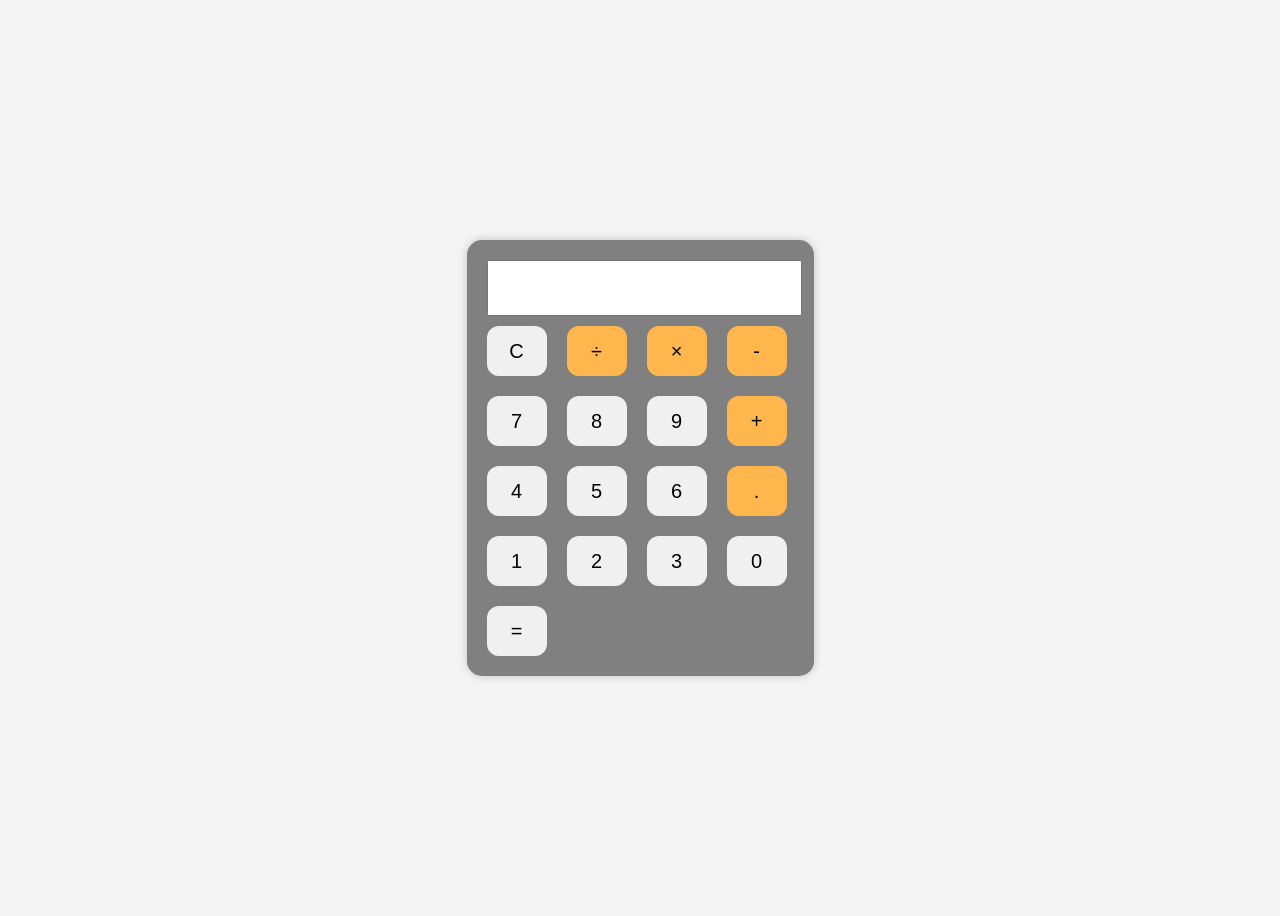
<file: calculator/index.html>
<!DOCTYPE html>
<html>
<head>
    <title>Calculator</title>
    <link rel="stylesheet" href="style.css">
</head>
<body>

<div class="calculator">
    <input type="text" id="display" readonly>

    <div class="buttons">
        <button onclick="clearDisplay()">C</button>
        <button onclick="append('/')">÷</button>
        <button onclick="append('*')">×</button>
        <button onclick="append('-')">-</button>

        <button onclick="append('7')">7</button>
        <button onclick="append('8')">8</button>
        <button onclick="append('9')">9</button>
        <button onclick="append('+')">+</button>

        <button onclick="append('4')">4</button>
        <button onclick="append('5')">5</button>
        <button onclick="append('6')">6</button>
        <button onclick="append('.')">.</button>

        <button onclick="append('1')">1</button>
        <button onclick="append('2')">2</button>
        <button onclick="append('3')">3</button>

        <button onclick="append('0')">0</button>
        <button onclick="calculate()">=</button>
    </div>
</div>

<script src="script.js"></script>
</body>
</html>
</file>
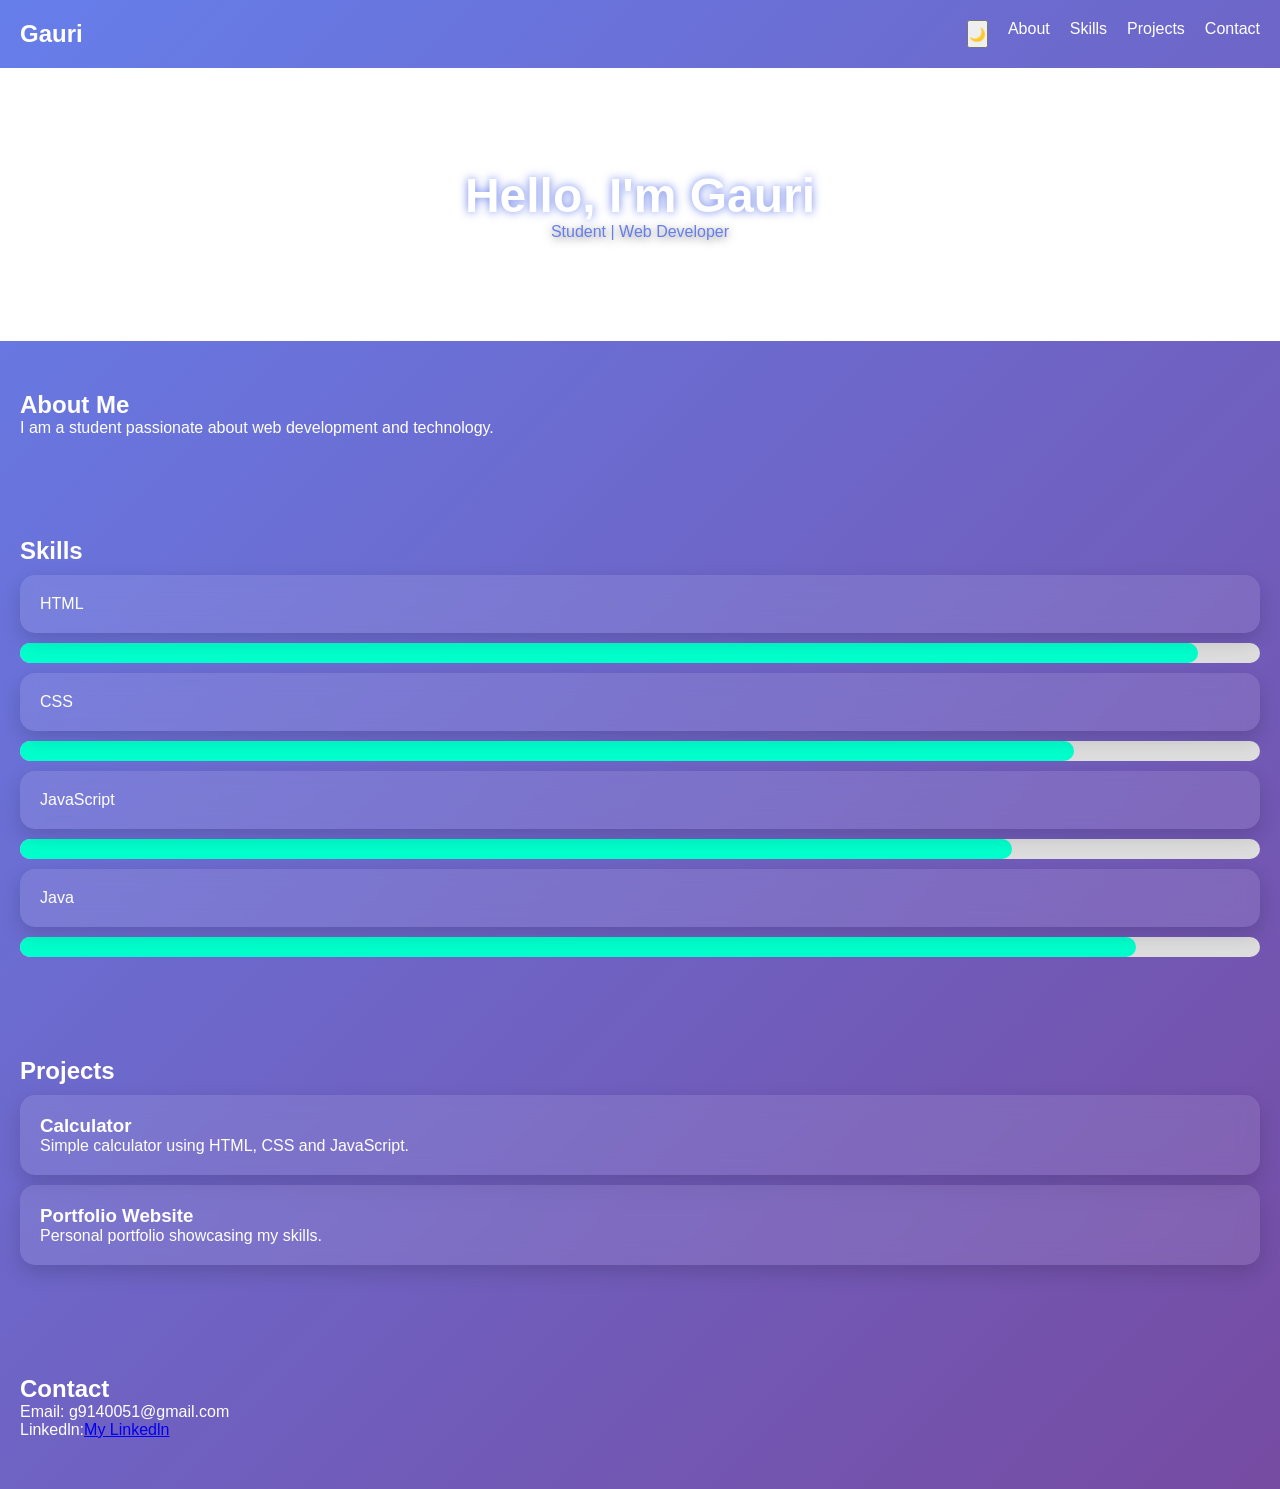
<file: portfolio/index.html>
<!DOCTYPE html>
<html lang="en">
<head>
    <meta charset="UTF-8">
    <meta name="viewport" content="width=device-width, initial-scale=1.0">
    <title>Gauri's Portfolio</title>
    <link rel="stylesheet" href="style.css">
</head>
<body>

<nav>
    <h2>Gauri</h2>
    <ul>
        <button onclick="darkMode()">
🌙
</button>
        <li><a href="#about">About</a></li>
        <li><a href="#skills">Skills</a></li>
        <li><a href="#projects">Projects</a></li>
        <li><a href="#contact">Contact</a></li>
    </ul>
</nav>

<header>
    <h1>Hello, I'm Gauri</h1>
    <p>Student | Web Developer</p>
</header>

<section id="about">
    <h2>About Me</h2>
    <p>
        I am a student passionate about web development and technology.
    </p>
</section>

<section id="skills">
    <h2>Skills</h2>
    <div class="card">HTML</div>
    <div class="bar">
        <span style="width:95%"></span>
    </div>
    <div class="card">CSS</div>
    <div class="bar">
        <span style="width:85%"></span>
    </div>
    <div class="card">JavaScript</div>
    <div class="bar">
        <span style="width:80%"></span>
    </div>
    <div class="card">Java</div>
    <div class="bar">
        <span style="width:90%"></span>
    </div>
</section>

<section id="projects">
    <h2>Projects</h2>

    <div class="project">
        <h3>Calculator</h3>
        <p>Simple calculator using HTML, CSS and JavaScript.</p>
    </div>

    <div class="project">
        <h3>Portfolio Website</h3>
        <p>Personal portfolio showcasing my skills.</p>
    </div>
</section>

<section id="contact">
    <h2>Contact</h2>
    <p>Email: g9140051@gmail.com</p>
    <p> Linkedln:<a href=" https://www.linkedin.com/in/gauri-jajda-437387355?utm_source=share_via&utm_content=profile&utm_medium=member_android">My Linkedln</a></p>
</section>
<button id="topBtn">⬆</button>
<script src="script.js"></script>



</body>
</html>
</file>
<file: calculator/style.css>
body {
    display: flex;
    justify-content: center;
    align-items: center;
    height: 100vh;
    background: #f4f4f4;
    font-family: Arial, sans-serif;
}

.calculator {
    background: gray;
    padding: 20px;
    border-radius: 15px;
    box-shadow: 0 0 10px rgba(0,0,0,0.2);
}

#display {
    width: 100%;
    height: 50px;
    font-size: 24px;
    margin-bottom: 10px;
    text-align: right;
}

.buttons {
    display: grid;
    grid-template-columns: repeat(4, 60px);
    gap: 20px;
}

button {
    height: 50px;
    font-size: 20px;
    cursor: pointer;
    border: none;
    border-radius: 12px;
    background-color: #f0f0f0;
    transition: all 0.2s ease;
}

button:hover {
    background-color: #dcdcdc;
    transform: scale(1.05);
}

button:active {
    transform: scale(0.95);
}

button:nth-child(2),
button:nth-child(3),
button:nth-child(4),
button:nth-child(8),
button:nth-child(12) {
    background-color: #ffb74d;
}
</file>
<file: portfolio/style.css>
*{
    margin:0;
    padding:0;
    box-sizing:border-box;
    scroll-behavior:smooth;
}

body{
    font-family:Arial, sans-serif;
    background: linear-gradient(
        135deg,
        #667eea,
        #764ba2
        );
    color:white;
}

nav{
    display:flex;
    justify-content:space-between;
    padding:20px;
}
nav a{
    position: relative;
}

nav a::after{
    content:'';
    position:absolute;
    width:0;
    height:2px;
    background:white;
    left:0;
    bottom:-5px;
    transition:0.3s;
}

nav a:hover::after{
    width:100%;
}
nav h2{
    color:#ffffff;
}

nav ul{
    display:flex;
    list-style:none;
}

nav ul li{
    margin-left:20px;
}

nav ul li a{
    color:#ffff;
    text-decoration:none;
}

header{
    text-align:center;
    padding:100px 20px;
    background:white;
}
header p{
    color:  #667eea;
    text-shadow: 0 2px 8px rgba(0,0,0,0.5);
}
header h1{
    font-size:3rem;
    text-shadow:
    0 0 10px  #667eea,
    0 0 20px  white;
}

section{
    padding:50px 20px;
    animation: fadeIn 1.2s ease;
}
@keyframes fadeIn{
    from{
        opacity:0;
        transform:translateY(30px);
    }
    to{
        opacity:1;
        transform:translateY(0);
    }
}

.card,.project{
    background:rgba(255,255,255,0.1);
    padding:20px;
    margin:10px 0;
    border-radius:15px;
    box-shadow: 0 8px 20px rgba(0,0,0,0.15);
    transition:0.4s;
    backdrop-filter: blur(10px);
}

.card:hover,
.project:hover{
    transform: translateY(-10px);
}
.bar{
    height:20px;
    background:#ddd;
    border-radius:10px;
}

.bar span{
    display:block;
    height:100%;
    background:#00ffcc;
    border-radius:10px;
}
.btn{
    display:inline-block;
    padding:10px 20px;
    background:#00ffcc;
    color:black;
    border-radius:25px;
    text-decoration:none;
    transition:0.3s;
}
#topBtn{
    position:fixed;
    bottom:20px;
    right:20px;
    padding:12px;
    border:none;
    border-radius:50%;
    cursor:pointer;
}

.btn:hover{
    transform:scale(1.1);
}
.dark{
    background:#111;
    color:white;
}
</file>
